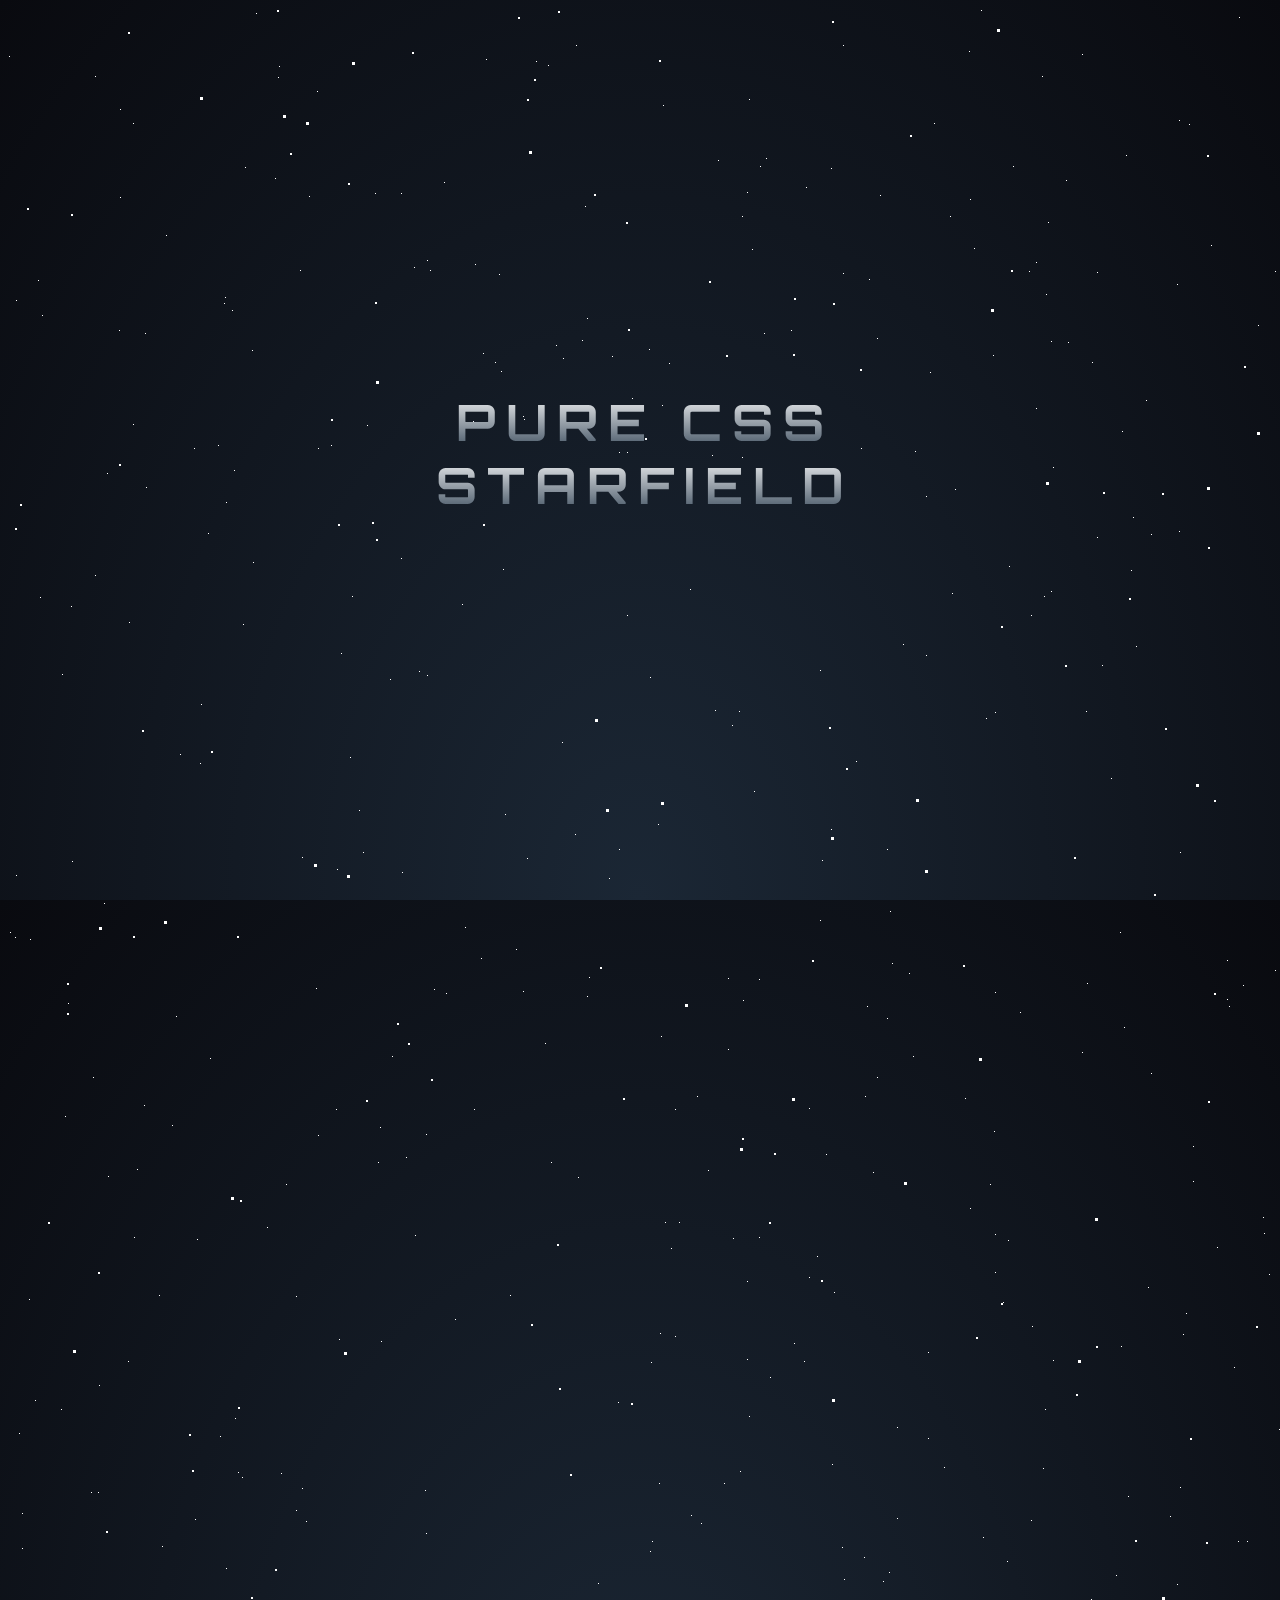
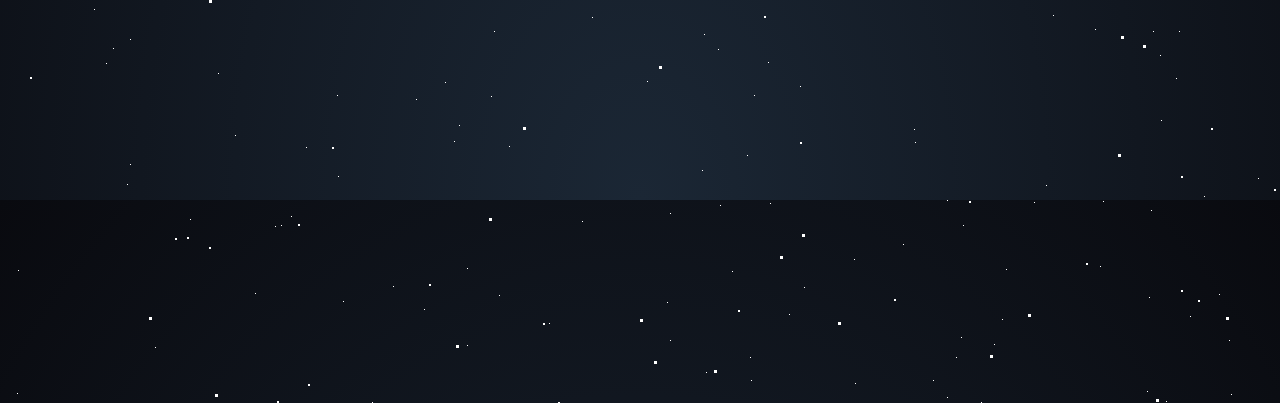
<file: index.html>
<html>
<head>
<link href="https://fonts.googleapis.com/css?family=Orbitron:700" rel="stylesheet" type="text/css">
<link rel="stylesheet" href="space.css">
</head>
<body>
<div id="stars"></div>
<div id="stars2"></div>
<div id="stars3"></div>
<div id="title">
  <span>
    PURE CSS
  </span>
  <br>
  <span>
    STARFIELD
  </span>
</div>
</body>
</html>
</file>
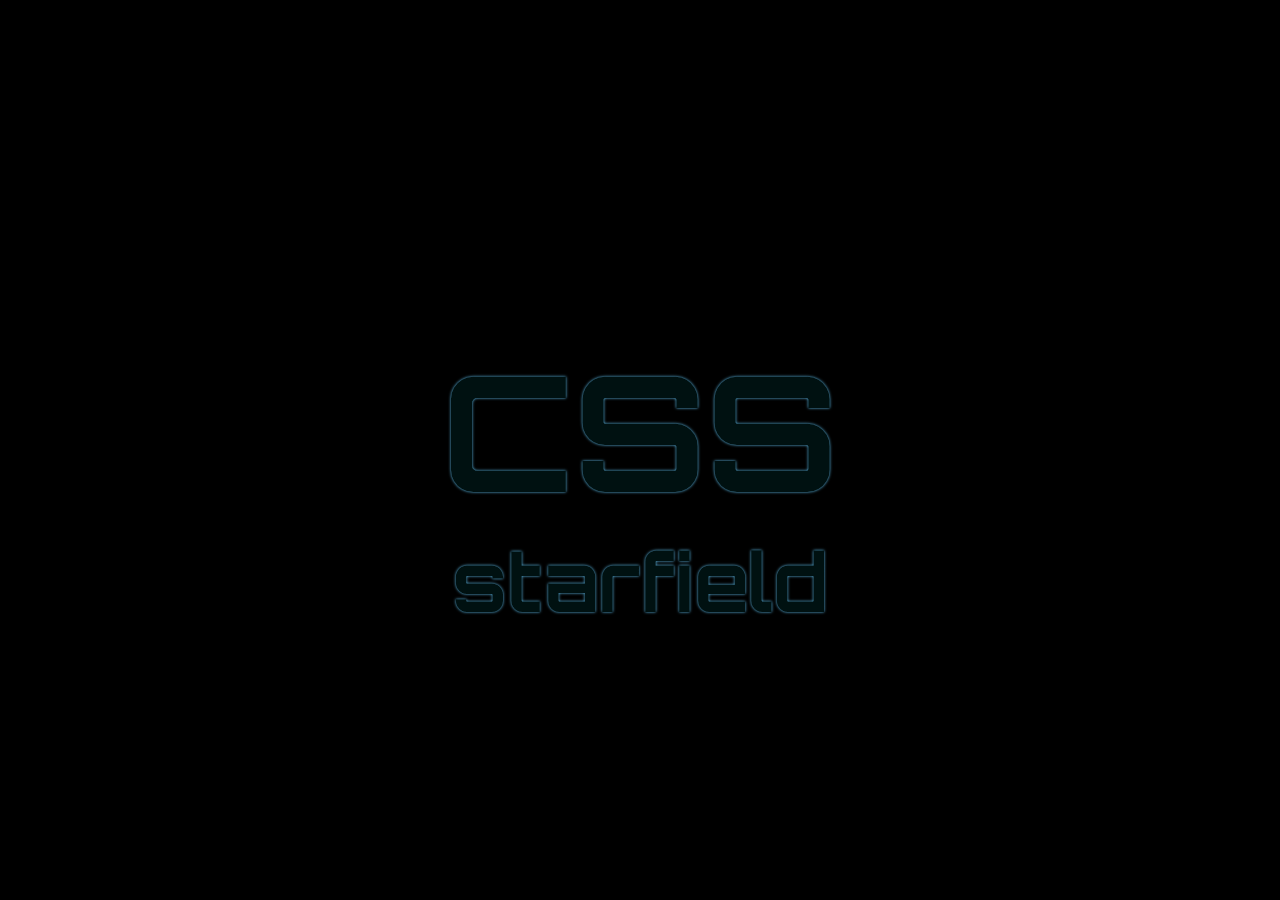
<file: space2.html>
<html>
<head>
<link href="https://fonts.googleapis.com/css?family=Orbitron:700" rel="stylesheet" type="text/css">
<link rel="stylesheet" href="space2.css">
</head>
<body>
<h1>CSS starfield</h1>
<div id="space">
  <div class="stars"></div>
  <div class="stars"></div>
  <div class="stars"></div>
  <div class="stars"></div>
  <div class="stars"></div>
</div>
</body>
</html>
</file>
<file: space.css>
@import url(https://fonts.googleapis.com/css?family=Orbitron:700);
html {
  height: 100%;
  background: radial-gradient(ellipse at bottom, #1b2735 0%, #090a0f 100%);
  overflow: hidden;
}

#stars {
  width: 1px;
  height: 1px;
  background: transparent;
  box-shadow: 122px 1631px #FFF , 1655px 1982px #FFF , 1576px 1081px #FFF , 355px 844px #FFF , 384px 1048px #FFF , 288px 1502px #FFF , 226px 462px #FFF , 1231px 9px #FFF , 1514px 1703px #FFF , 1997px 902px #FFF , 1623px 624px #FFF , 796px 1879px #FFF , 187px 1511px #FFF , 224px 302px #FFF , 682px 581px #FFF , 696px 1626px #FFF , 957px 1090px #FFF , 1858px 333px #FFF , 667px 1328px #FFF , 14px 1540px #FFF , 1558px 797px #FFF , 762px 1795px #FFF , 1754px 725px #FFF , 235px 616px #FFF , 27px 1392px #FFF , 1611px 1063px #FFF , 936px 1459px #FFF , 328px 1101px #FFF , 1221px 998px #FFF , 611px 841px #FFF , 1768px 1565px #FFF , 786px 1335px #FFF , 1819px 242px #FFF , 121px 614px #FFF , 467px 256px #FFF , 1403px 353px #FFF , 1634px 774px #FFF , 654px 397px #FFF , 1438px 194px #FFF , 1638px 507px #FFF , 907px 1734px #FFF , 1731px 201px #FFF , 478px 51px #FFF , 1113px 1338px #FFF , 1418px 1592px #FFF , 419px 667px #FFF , 1374px 812px #FFF , 459px 1937px #FFF , 1687px 637px #FFF , 601px 870px #FFF , 1646px 1269px #FFF , 1185px 1173px #FFF , 1896px 1472px #FFF , 1717px 561px #FFF , 1830px 911px #FFF , 1431px 317px #FFF , 710px 152px #FFF , 1772px 2000px #FFF , 987px 1264px #FFF , 1386px 1495px #FFF , 1985px 737px #FFF , 1171px 523px #FFF , 270px 69px #FFF , 920px 1430px #FFF , 1421px 446px #FFF , 528px 53px #FFF , 1432px 119px #FFF , 1836px 1388px #FFF , 555px 350px #FFF , 1323px 385px #FFF , 86px 1601px #FFF , 10px 1862px #FFF , 1706px 628px #FFF , 1267px 263px #FFF , 857px 1088px #FFF , 975px 1529px #FFF , 1531px 766px #FFF , 367px 185px #FFF , 200px 525px #FFF , 1209px 1239px #FFF , 216px 295px #FFF , 1143px 526px #FFF , 1000px 1232px #FFF , 905px 1048px #FFF , 1079px 975px #FFF , 483px 1688px #FFF , 63px 598px #FFF , 995px 1294px #FFF , 1223px 1986px #FFF , 835px 265px #FFF , 382px 671px #FFF , 662px 1932px #FFF , 1891px 260px #FFF , 120px 1353px #FFF , 158px 227px #FFF , 1272px 318px #FFF , 1001px 558px #FFF , 762px 1369px #FFF , 1525px 249px #FFF , 1340px 1658px #FFF , 136px 1097px #FFF , 796px 1353px #FFF , 1877px 1802px #FFF , 1087px 1621px #FFF , 955px 1817px #FFF , 961px 43px #FFF , 1235px 977px #FFF , 278px 1176px #FFF , 1141px 1889px #FFF , 1171px 1623px #FFF , 1172px 1479px #FFF , 1547px 1367px #FFF , 879px 1010px #FFF , 734px 208px #FFF , 925px 1972px #FFF , 119px 1776px #FFF , 1866px 1062px #FFF , 548px 337px #FFF , 1794px 276px #FFF , 283px 1808px #FFF , 491px 266px #FFF , 122px 1756px #FFF , 1883px 1196px #FFF , 901px 965px #FFF , 1939px 1215px #FFF , 1592px 262px #FFF , 1854px 1769px #FFF , 436px 174px #FFF , 724px 717px #FFF , 834px 1539px #FFF , 515px 983px #FFF , 581px 969px #FFF , 574px 332px #FFF , 1732px 577px #FFF , 1385px 1630px #FFF , 1476px 1765px #FFF , 1219px 991px #FFF , 1370px 1548px #FFF , 999px 1553px #FFF , 918px 647px #FFF , 1929px 1844px #FFF , 1737px 164px #FFF , 1293px 488px #FFF , 1705px 469px #FFF , 419px 252px #FFF , 1359px 667px #FFF , 1432px 988px #FFF , 882px 903px #FFF , 1138px 392px #FFF , 1178px 1305px #FFF , 1272px 813px #FFF , 1923px 1560px #FFF , 1397px 1701px #FFF , 1335px 878px #FFF , 495px 561px #FFF , 741px 91px #FFF , 202px 1050px #FFF , 1012px 1004px #FFF , 1267px 962px #FFF , 1491px 1891px #FFF , 2px 924px #FFF , 570px 1169px #FFF , 1874px 1320px #FFF , 543px 1154px #FFF , 869px 330px #FFF , 99px 465px #FFF , 172px 746px #FFF , 1114px 423px #FFF , 987px 1226px #FFF , 1221px 1932px #FFF , 732px 1463px #FFF , 712px 1797px #FFF , 920px 1344px #FFF , 1278px 1165px #FFF , 869px 1069px #FFF , 1043px 333px #FFF , 953px 1929px #FFF , 861px 271px #FFF , 1495px 663px #FFF , 812px 912px #FFF , 1181px 116px #FFF , 457px 919px #FFF , 1512px 1468px #FFF , 393px 550px #FFF , 308px 980px #FFF , 8px 292px #FFF , 1139px 1983px #FFF , 1677px 300px #FFF , 1255px 1209px #FFF , 973px 2px #FFF , 643px 1354px #FFF , 650px 816px #FFF , 394px 864px #FFF , 1698px 685px #FFF , 373px 1333px #FFF , 323px 437px #FFF , 1005px 158px #FFF , 90px 1484px #FFF , 1518px 687px #FFF , 212px 1428px #FFF , 942px 208px #FFF , 9px 1985px #FFF , 309px 83px #FFF , 408px 1691px #FFF , 734px 449px #FFF , 11px 1425px #FFF , 1744px 1785px #FFF , 218px 1560px #FFF , 1211px 1886px #FFF , 856px 1549px #FFF , 751px 971px #FFF , 720px 970px #FFF , 1045px 1352px #FFF , 1438px 824px #FFF , 1341px 576px #FFF , 426px 981px #FFF , 53px 1401px #FFF , 1650px 1818px #FFF , 85px 1069px #FFF , 466px 1101px #FFF , 619px 607px #FFF , 704px 447px #FFF , 259px 1219px #FFF , 1861px 405px #FFF , 982px 1176px #FFF , 168px 1008px #FFF , 1662px 1389px #FFF , 1621px 1375px #FFF , 1986px 1856px #FFF , 1943px 1532px #FFF , 1143px 1065px #FFF , 1970px 745px #FFF , 1631px 957px #FFF , 1719px 591px #FFF , 1940px 291px #FFF , 694px 1762px #FFF , 1887px 1363px #FFF , 406px 259px #FFF , 1648px 1143px #FFF , 1539px 1513px #FFF , 1837px 329px #FFF , 1726px 1692px #FFF , 1271px 1421px #FFF , 741px 1408px #FFF , 1219px 952px #FFF , 1401px 1399px #FFF , 1626px 795px #FFF , 641px 341px #FFF , 182px 1811px #FFF , 1931px 1507px #FFF , 872px 187px #FFF , 1474px 1987px #FFF , 30px 272px #FFF , 1644px 1504px #FFF , 1749px 986px #FFF , 847px 1975px #FFF , 502px 1287px #FFF , 1691px 848px #FFF , 1865px 1833px #FFF , 1459px 1619px #FFF , 1362px 543px #FFF , 1230px 1533px #FFF , 1301px 662px #FFF , 1078px 703px #FFF , 939px 1792px #FFF , 1778px 981px #FFF , 554px 734px #FFF , 1621px 1696px #FFF , 1944px 1893px #FFF , 735px 992px #FFF , 1343px 1243px #FFF , 895px 1836px #FFF , 1162px 1508px #FFF , 1336px 878px #FFF , 91px 1377px #FFF , 1366px 753px #FFF , 416px 1901px #FFF , 698px 1964px #FFF , 125px 115px #FFF , 577px 198px #FFF , 98px 1655px #FFF , 1021px 263px #FFF , 1614px 1766px #FFF , 1239px 1533px #FFF , 1420px 104px #FFF , 186px 440px #FFF , 1372px 1206px #FFF , 1037px 1401px #FFF , 739px 1273px #FFF , 746px 1687px #FFF , 1900px 1373px #FFF , 1342px 1449px #FFF , 926px 115px #FFF , 1185px 1138px #FFF , 986px 1936px #FFF , 267px 170px #FFF , 64px 853px #FFF , 1306px 25px #FFF , 451px 1717px #FFF , 661px 355px #FFF , 1400px 146px #FFF , 87px 68px #FFF , 1835px 1513px #FFF , 881px 1564px #FFF , 1172px 844px #FFF , 1994px 682px #FFF , 1364px 1472px #FFF , 1089px 529px #FFF , 1525px 481px #FFF , 642px 1543px #FFF , 1560px 927px #FFF , 359px 417px #FFF , 372px 1119px #FFF , 1125px 509px #FFF , 1043px 583px #FFF , 1325px 1712px #FFF , 1386px 841px #FFF , 1860px 1692px #FFF , 508px 941px #FFF , 1497px 1341px #FFF , 1764px 529px #FFF , 112px 189px #FFF , 1682px 920px #FFF , 1035px 1460px #FFF , 1345px 31px #FFF , 1643px 1658px #FFF , 1169px 1576px #FFF , 1485px 604px #FFF , 823px 821px #FFF , 689px 1088px #FFF , 746px 783px #FFF , 671px 1214px #FFF , 237px 159px #FFF , 1637px 1398px #FFF , 83px 1484px #FFF , 1145px 1623px #FFF , 1103px 770px #FFF , 1949px 648px #FFF , 8px 867px #FFF , 1290px 688px #FFF , 447px 1311px #FFF , 1700px 746px #FFF , 659px 1894px #FFF , 579px 310px #FFF , 725px 1230px #FFF , 138px 479px #FFF , 731px 703px #FFF , 978px 710px #FFF , 1143px 1802px #FFF , 590px 1575px #FFF , 1636px 1532px #FFF , 1449px 273px #FFF , 1415px 1595px #FFF , 1036px 588px #FFF , 1153px 1712px #FFF , 335px 1893px #FFF , 292px 262px #FFF , 1819px 1226px #FFF , 574px 1813px #FFF , 1572px 500px #FFF , 1028px 254px #FFF , 707px 702px #FFF , 541px 1915px #FFF , 60px 995px #FFF , 1388px 317px #FFF , 1074px 46px #FFF , 1752px 1946px #FFF , 947px 481px #FFF , 752px 158px #FFF , 1581px 630px #FFF , 1196px 1788px #FFF , 298px 1513px #FFF , 1656px 86px #FFF , 1112px 924px #FFF , 584px 1609px #FFF , 1411px 839px #FFF , 519px 850px #FFF , 1840px 3px #FFF , 1278px 1622px #FFF , 1040px 214px #FFF , 1520px 628px #FFF , 465px 413px #FFF , 1632px 1106px #FFF , 454px 596px #FFF , 1116px 1019px #FFF , 1593px 755px #FFF , 1182px 1908px #FFF , 310px 1127px #FFF , 1925px 1510px #FFF , 739px 184px #FFF , 398px 1149px #FFF , 1759px 316px #FFF , 781px 1906px #FFF , 298px 1739px #FFF , 1171px 112px #FFF , 1832px 998px #FFF , 987px 704px #FFF , 1674px 1478px #FFF , 1250px 1770px #FFF , 1724px 1166px #FFF , 1454px 260px #FFF , 1558px 1877px #FFF , 1330px 275px #FFF , 491px 1887px #FFF , 835px 37px #FFF , 1372px 1249px #FFF , 1120px 1488px #FFF , 1819px 1534px #FFF , 407px 1227px #FFF , 1058px 172px #FFF , 760px 1654px #FFF , 1367px 197px #FFF , 1918px 685px #FFF , 473px 950px #FFF , 756px 325px #FFF , 1865px 1843px #FFF , 1752px 251px #FFF , 438px 985px #FFF , 1280px 1553px #FFF , 798px 179px #FFF , 364px 1994px #FFF , 1342px 338px #FFF , 567px 826px #FFF , 792px 1678px #FFF , 1711px 767px #FFF , 1581px 1563px #FFF , 1095px 1793px #FFF , 516px 411px #FFF , 1074px 1044px #FFF , 1594px 1334px #FFF , 751px 1229px #FFF , 294px 849px #FFF , 907px 443px #FFF , 1370px 908px #FFF , 245px 554px #FFF , 1983px 1367px #FFF , 1084px 354px #FFF , 818px 1146px #FFF , 1368px 766px #FFF , 1128px 638px #FFF , 1917px 531px #FFF , 1060px 334px #FFF , 801px 1269px #FFF , 1510px 860px #FFF , 1094px 657px #FFF , 1829px 1125px #FFF , 105px 1640px #FFF , 244px 342px #FFF , 939px 1989px #FFF , 193px 696px #FFF , 210px 1665px #FFF , 948px 1949px #FFF , 487px 354px #FFF , 1812px 1020px #FFF , 744px 241px #FFF , 1964px 1816px #FFF , 700px 1162px #FFF , 1673px 357px #FFF , 663px 1240px #FFF , 1287px 262px #FFF , 1509px 705px #FFF , 1962px 1426px #FFF , 1034px 68px #FFF , 1743px 296px #FFF , 889px 1510px #FFF , 1387px 1668px #FFF , 1772px 988px #FFF , 267px 1818px #FFF , 227px 1727px #FFF , 301px 188px #FFF , 1292px 660px #FFF , 1296px 1409px #FFF , 129px 1161px #FFF , 1709px 1818px #FFF , 642px 669px #FFF , 1250px 317px #FFF , 1310px 243px #FFF , 1168px 1670px #FFF , 248px 5px #FFF , 112px 101px #FFF , 1788px 959px #FFF , 125px 416px #FFF , 344px 588px #FFF , 273px 1817px #FFF , 126px 1229px #FFF , 1779px 1825px #FFF , 1965px 1496px #FFF , 1723px 843px #FFF , 1347px 1192px #FFF , 1600px 369px #FFF , 111px 322px #FFF , 1742px 1998px #FFF , 783px 322px #FFF , 1568px 657px #FFF , 96px 895px #FFF , 1542px 787px #FFF , 657px 1214px #FFF , 1545px 857px #FFF , 1732px 1907px #FFF , 884px 955px #FFF , 1028px 400px #FFF , 906px 1721px #FFF , 1549px 373px #FFF , 846px 1851px #FFF , 411px 663px #FFF , 7px 929px #FFF , 1781px 1767px #FFF , 739px 1747px #FFF , 1695px 398px #FFF , 437px 1674px #FFF , 1858px 46px #FFF , 1335px 161px #FFF , 247px 1885px #FFF , 1834px 1838px #FFF , 1712px 1656px #FFF , 1024px 1318px #FFF , 422px 262px #FFF , 1795px 901px #FFF , 652px 1325px #FFF , 192px 755px #FFF , 331px 1331px #FFF , 57px 1108px #FFF , 985px 347px #FFF , 1969px 1874px #FFF , 1261px 1266px #FFF , 662px 1805px #FFF , 1428px 1850px #FFF , 859px 998px #FFF , 848px 753px #FFF , 1744px 187px #FFF , 294px 1480px #FFF , 1083px 1591px #FFF , 1750px 1971px #FFF , 1874px 1252px #FFF , 1203px 237px #FFF , 809px 1248px #FFF , 693px 1515px #FFF , 987px 984px #FFF , 624px 390px #FFF , 742px 1949px #FFF , 1664px 1401px #FFF , 1902px 1067px #FFF , 1px 48px #FFF , 1045px 459px #FFF , 217px 289px #FFF , 54px 666px #FFF , 501px 1738px #FFF , 710px 1641px #FFF , 639px 1673px #FFF , 1572px 597px #FFF , 537px 1035px #FFF , 1532px 1882px #FFF , 1567px 1948px #FFF , 814px 852px #FFF , 1601px 1439px #FFF , 812px 662px #FFF , 610px 1394px #FFF , 164px 1117px #FFF , 147px 1939px #FFF , 1711px 1236px #FFF , 801px 1100px #FFF , 41px 1995px #FFF , 1909px 1067px #FFF , 1045px 1607px #FFF , 234px 1469px #FFF , 611px 444px #FFF , 370px 1154px #FFF , 271px 58px #FFF , 865px 1164px #FFF , 1923px 1779px #FFF , 1152px 1647px #FFF , 1615px 862px #FFF , 1560px 1514px #FFF , 879px 841px #FFF , 1175px 1326px #FFF , 330px 1768px #FFF , 288px 1288px #FFF , 329px 1687px #FFF , 579px 988px #FFF , 1431px 300px #FFF , 1707px 1939px #FFF , 655px 97px #FFF , 459px 1860px #FFF , 14px 1505px #FFF , 1783px 1297px #FFF , 651px 1475px #FFF , 1397px 589px #FFF , 1038px 1777px #FFF , 653px 1028px #FFF , 1474px 1018px #FFF , 824px 1456px #FFF , 273px 1465px #FFF , 1620px 131px #FFF , 1226px 1359px #FFF , 1026px 1794px #FFF , 604px 348px #FFF , 1291px 734px #FFF , 1403px 60px #FFF , 1530px 338px #FFF , 1323px 212px #FFF , 418px 1525px #FFF , 619px 444px #FFF , 1534px 520px #FFF , 351px 802px #FFF , 1494px 1954px #FFF , 778px 424px #FFF , 962px 191px #FFF , 1600px 1056px #FFF , 966px 240px #FFF , 986px 1123px #FFF , 154px 1538px #FFF , 1273px 719px #FFF , 1089px 264px #FFF , 1763px 253px #FFF , 1557px 1493px #FFF , 918px 488px #FFF , 1293px 1867px #FFF , 1970px 1491px #FFF , 218px 494px #FFF , 32px 589px #FFF , 1158px 1993px #FFF , 875px 1573px #FFF , 1313px 913px #FFF , 418px 1126px #FFF , 826px 1284px #FFF , 486px 1623px #FFF , 310px 440px #FFF , 922px 364px #FFF , 497px 806px #FFF , 227px 1410px #FFF , 329px 861px #FFF , 1984px 2px #FFF , 1652px 1152px #FFF , 758px 150px #FFF , 515px 408px #FFF , 100px 1168px #FFF , 1672px 559px #FFF , 475px 345px #FFF , 22px 931px #FFF , 1830px 599px #FFF , 342px 749px #FFF , 1793px 1155px #FFF , 716px 1475px #FFF , 739px 1351px #FFF , 1038px 286px #FFF , 667px 1101px #FFF , 1123px 562px #FFF , 1256px 1225px #FFF , 1314px 873px #FFF , 137px 325px #FFF , 743px 1972px #FFF , 151px 1287px #FFF , 87px 567px #FFF , 1118px 147px #FFF , 1108px 1567px #FFF , 1596px 814px #FFF , 944px 585px #FFF , 568px 37px #FFF , 230px 1464px #FFF , 540px 57px #FFF , 683px 1507px #FFF , 210px 437px #FFF , 493px 363px #FFF , 895px 636px #FFF , 1752px 871px #FFF , 994px 1911px #FFF , 1901px 1567px #FFF , 21px 1291px #FFF , 724px 1863px #FFF , 1424px 439px #FFF , 998px 1861px #FFF , 189px 1231px #FFF , 1814px 1185px #FFF , 1023px 607px #FFF , 823px 160px #FFF , 1092px 1858px #FFF , 1724px 434px #FFF , 1690px 1756px #FFF , 644px 1533px #FFF , 1140px 1279px #FFF , 417px 1482px #FFF , 853px 440px #FFF , 720px 1041px #FFF , 1359px 183px #FFF , 889px 1419px #FFF , 836px 1571px #FFF , 1903px 1036px #FFF , 1989px 568px #FFF , 1792px 1866px #FFF , 1023px 1512px #FFF , 962px 1200px #FFF , 393px 185px #FFF , 1531px 1222px #FFF , 1488px 364px #FFF , 446px 1733px #FFF , 1169px 276px #FFF , 1908px 1609px #FFF , 34px 307px #FFF , 333px 645px #FFF , 385px 1878px #FFF;
  animation: animStar 50s linear infinite;
}
#stars:after {
  content: " ";
  position: absolute;
  top: 2000px;
  width: 1px;
  height: 1px;
  background: transparent;
  box-shadow: 122px 1631px #FFF , 1655px 1982px #FFF , 1576px 1081px #FFF , 355px 844px #FFF , 384px 1048px #FFF , 288px 1502px #FFF , 226px 462px #FFF , 1231px 9px #FFF , 1514px 1703px #FFF , 1997px 902px #FFF , 1623px 624px #FFF , 796px 1879px #FFF , 187px 1511px #FFF , 224px 302px #FFF , 682px 581px #FFF , 696px 1626px #FFF , 957px 1090px #FFF , 1858px 333px #FFF , 667px 1328px #FFF , 14px 1540px #FFF , 1558px 797px #FFF , 762px 1795px #FFF , 1754px 725px #FFF , 235px 616px #FFF , 27px 1392px #FFF , 1611px 1063px #FFF , 936px 1459px #FFF , 328px 1101px #FFF , 1221px 998px #FFF , 611px 841px #FFF , 1768px 1565px #FFF , 786px 1335px #FFF , 1819px 242px #FFF , 121px 614px #FFF , 467px 256px #FFF , 1403px 353px #FFF , 1634px 774px #FFF , 654px 397px #FFF , 1438px 194px #FFF , 1638px 507px #FFF , 907px 1734px #FFF , 1731px 201px #FFF , 478px 51px #FFF , 1113px 1338px #FFF , 1418px 1592px #FFF , 419px 667px #FFF , 1374px 812px #FFF , 459px 1937px #FFF , 1687px 637px #FFF , 601px 870px #FFF , 1646px 1269px #FFF , 1185px 1173px #FFF , 1896px 1472px #FFF , 1717px 561px #FFF , 1830px 911px #FFF , 1431px 317px #FFF , 710px 152px #FFF , 1772px 2000px #FFF , 987px 1264px #FFF , 1386px 1495px #FFF , 1985px 737px #FFF , 1171px 523px #FFF , 270px 69px #FFF , 920px 1430px #FFF , 1421px 446px #FFF , 528px 53px #FFF , 1432px 119px #FFF , 1836px 1388px #FFF , 555px 350px #FFF , 1323px 385px #FFF , 86px 1601px #FFF , 10px 1862px #FFF , 1706px 628px #FFF , 1267px 263px #FFF , 857px 1088px #FFF , 975px 1529px #FFF , 1531px 766px #FFF , 367px 185px #FFF , 200px 525px #FFF , 1209px 1239px #FFF , 216px 295px #FFF , 1143px 526px #FFF , 1000px 1232px #FFF , 905px 1048px #FFF , 1079px 975px #FFF , 483px 1688px #FFF , 63px 598px #FFF , 995px 1294px #FFF , 1223px 1986px #FFF , 835px 265px #FFF , 382px 671px #FFF , 662px 1932px #FFF , 1891px 260px #FFF , 120px 1353px #FFF , 158px 227px #FFF , 1272px 318px #FFF , 1001px 558px #FFF , 762px 1369px #FFF , 1525px 249px #FFF , 1340px 1658px #FFF , 136px 1097px #FFF , 796px 1353px #FFF , 1877px 1802px #FFF , 1087px 1621px #FFF , 955px 1817px #FFF , 961px 43px #FFF , 1235px 977px #FFF , 278px 1176px #FFF , 1141px 1889px #FFF , 1171px 1623px #FFF , 1172px 1479px #FFF , 1547px 1367px #FFF , 879px 1010px #FFF , 734px 208px #FFF , 925px 1972px #FFF , 119px 1776px #FFF , 1866px 1062px #FFF , 548px 337px #FFF , 1794px 276px #FFF , 283px 1808px #FFF , 491px 266px #FFF , 122px 1756px #FFF , 1883px 1196px #FFF , 901px 965px #FFF , 1939px 1215px #FFF , 1592px 262px #FFF , 1854px 1769px #FFF , 436px 174px #FFF , 724px 717px #FFF , 834px 1539px #FFF , 515px 983px #FFF , 581px 969px #FFF , 574px 332px #FFF , 1732px 577px #FFF , 1385px 1630px #FFF , 1476px 1765px #FFF , 1219px 991px #FFF , 1370px 1548px #FFF , 999px 1553px #FFF , 918px 647px #FFF , 1929px 1844px #FFF , 1737px 164px #FFF , 1293px 488px #FFF , 1705px 469px #FFF , 419px 252px #FFF , 1359px 667px #FFF , 1432px 988px #FFF , 882px 903px #FFF , 1138px 392px #FFF , 1178px 1305px #FFF , 1272px 813px #FFF , 1923px 1560px #FFF , 1397px 1701px #FFF , 1335px 878px #FFF , 495px 561px #FFF , 741px 91px #FFF , 202px 1050px #FFF , 1012px 1004px #FFF , 1267px 962px #FFF , 1491px 1891px #FFF , 2px 924px #FFF , 570px 1169px #FFF , 1874px 1320px #FFF , 543px 1154px #FFF , 869px 330px #FFF , 99px 465px #FFF , 172px 746px #FFF , 1114px 423px #FFF , 987px 1226px #FFF , 1221px 1932px #FFF , 732px 1463px #FFF , 712px 1797px #FFF , 920px 1344px #FFF , 1278px 1165px #FFF , 869px 1069px #FFF , 1043px 333px #FFF , 953px 1929px #FFF , 861px 271px #FFF , 1495px 663px #FFF , 812px 912px #FFF , 1181px 116px #FFF , 457px 919px #FFF , 1512px 1468px #FFF , 393px 550px #FFF , 308px 980px #FFF , 8px 292px #FFF , 1139px 1983px #FFF , 1677px 300px #FFF , 1255px 1209px #FFF , 973px 2px #FFF , 643px 1354px #FFF , 650px 816px #FFF , 394px 864px #FFF , 1698px 685px #FFF , 373px 1333px #FFF , 323px 437px #FFF , 1005px 158px #FFF , 90px 1484px #FFF , 1518px 687px #FFF , 212px 1428px #FFF , 942px 208px #FFF , 9px 1985px #FFF , 309px 83px #FFF , 408px 1691px #FFF , 734px 449px #FFF , 11px 1425px #FFF , 1744px 1785px #FFF , 218px 1560px #FFF , 1211px 1886px #FFF , 856px 1549px #FFF , 751px 971px #FFF , 720px 970px #FFF , 1045px 1352px #FFF , 1438px 824px #FFF , 1341px 576px #FFF , 426px 981px #FFF , 53px 1401px #FFF , 1650px 1818px #FFF , 85px 1069px #FFF , 466px 1101px #FFF , 619px 607px #FFF , 704px 447px #FFF , 259px 1219px #FFF , 1861px 405px #FFF , 982px 1176px #FFF , 168px 1008px #FFF , 1662px 1389px #FFF , 1621px 1375px #FFF , 1986px 1856px #FFF , 1943px 1532px #FFF , 1143px 1065px #FFF , 1970px 745px #FFF , 1631px 957px #FFF , 1719px 591px #FFF , 1940px 291px #FFF , 694px 1762px #FFF , 1887px 1363px #FFF , 406px 259px #FFF , 1648px 1143px #FFF , 1539px 1513px #FFF , 1837px 329px #FFF , 1726px 1692px #FFF , 1271px 1421px #FFF , 741px 1408px #FFF , 1219px 952px #FFF , 1401px 1399px #FFF , 1626px 795px #FFF , 641px 341px #FFF , 182px 1811px #FFF , 1931px 1507px #FFF , 872px 187px #FFF , 1474px 1987px #FFF , 30px 272px #FFF , 1644px 1504px #FFF , 1749px 986px #FFF , 847px 1975px #FFF , 502px 1287px #FFF , 1691px 848px #FFF , 1865px 1833px #FFF , 1459px 1619px #FFF , 1362px 543px #FFF , 1230px 1533px #FFF , 1301px 662px #FFF , 1078px 703px #FFF , 939px 1792px #FFF , 1778px 981px #FFF , 554px 734px #FFF , 1621px 1696px #FFF , 1944px 1893px #FFF , 735px 992px #FFF , 1343px 1243px #FFF , 895px 1836px #FFF , 1162px 1508px #FFF , 1336px 878px #FFF , 91px 1377px #FFF , 1366px 753px #FFF , 416px 1901px #FFF , 698px 1964px #FFF , 125px 115px #FFF , 577px 198px #FFF , 98px 1655px #FFF , 1021px 263px #FFF , 1614px 1766px #FFF , 1239px 1533px #FFF , 1420px 104px #FFF , 186px 440px #FFF , 1372px 1206px #FFF , 1037px 1401px #FFF , 739px 1273px #FFF , 746px 1687px #FFF , 1900px 1373px #FFF , 1342px 1449px #FFF , 926px 115px #FFF , 1185px 1138px #FFF , 986px 1936px #FFF , 267px 170px #FFF , 64px 853px #FFF , 1306px 25px #FFF , 451px 1717px #FFF , 661px 355px #FFF , 1400px 146px #FFF , 87px 68px #FFF , 1835px 1513px #FFF , 881px 1564px #FFF , 1172px 844px #FFF , 1994px 682px #FFF , 1364px 1472px #FFF , 1089px 529px #FFF , 1525px 481px #FFF , 642px 1543px #FFF , 1560px 927px #FFF , 359px 417px #FFF , 372px 1119px #FFF , 1125px 509px #FFF , 1043px 583px #FFF , 1325px 1712px #FFF , 1386px 841px #FFF , 1860px 1692px #FFF , 508px 941px #FFF , 1497px 1341px #FFF , 1764px 529px #FFF , 112px 189px #FFF , 1682px 920px #FFF , 1035px 1460px #FFF , 1345px 31px #FFF , 1643px 1658px #FFF , 1169px 1576px #FFF , 1485px 604px #FFF , 823px 821px #FFF , 689px 1088px #FFF , 746px 783px #FFF , 671px 1214px #FFF , 237px 159px #FFF , 1637px 1398px #FFF , 83px 1484px #FFF , 1145px 1623px #FFF , 1103px 770px #FFF , 1949px 648px #FFF , 8px 867px #FFF , 1290px 688px #FFF , 447px 1311px #FFF , 1700px 746px #FFF , 659px 1894px #FFF , 579px 310px #FFF , 725px 1230px #FFF , 138px 479px #FFF , 731px 703px #FFF , 978px 710px #FFF , 1143px 1802px #FFF , 590px 1575px #FFF , 1636px 1532px #FFF , 1449px 273px #FFF , 1415px 1595px #FFF , 1036px 588px #FFF , 1153px 1712px #FFF , 335px 1893px #FFF , 292px 262px #FFF , 1819px 1226px #FFF , 574px 1813px #FFF , 1572px 500px #FFF , 1028px 254px #FFF , 707px 702px #FFF , 541px 1915px #FFF , 60px 995px #FFF , 1388px 317px #FFF , 1074px 46px #FFF , 1752px 1946px #FFF , 947px 481px #FFF , 752px 158px #FFF , 1581px 630px #FFF , 1196px 1788px #FFF , 298px 1513px #FFF , 1656px 86px #FFF , 1112px 924px #FFF , 584px 1609px #FFF , 1411px 839px #FFF , 519px 850px #FFF , 1840px 3px #FFF , 1278px 1622px #FFF , 1040px 214px #FFF , 1520px 628px #FFF , 465px 413px #FFF , 1632px 1106px #FFF , 454px 596px #FFF , 1116px 1019px #FFF , 1593px 755px #FFF , 1182px 1908px #FFF , 310px 1127px #FFF , 1925px 1510px #FFF , 739px 184px #FFF , 398px 1149px #FFF , 1759px 316px #FFF , 781px 1906px #FFF , 298px 1739px #FFF , 1171px 112px #FFF , 1832px 998px #FFF , 987px 704px #FFF , 1674px 1478px #FFF , 1250px 1770px #FFF , 1724px 1166px #FFF , 1454px 260px #FFF , 1558px 1877px #FFF , 1330px 275px #FFF , 491px 1887px #FFF , 835px 37px #FFF , 1372px 1249px #FFF , 1120px 1488px #FFF , 1819px 1534px #FFF , 407px 1227px #FFF , 1058px 172px #FFF , 760px 1654px #FFF , 1367px 197px #FFF , 1918px 685px #FFF , 473px 950px #FFF , 756px 325px #FFF , 1865px 1843px #FFF , 1752px 251px #FFF , 438px 985px #FFF , 1280px 1553px #FFF , 798px 179px #FFF , 364px 1994px #FFF , 1342px 338px #FFF , 567px 826px #FFF , 792px 1678px #FFF , 1711px 767px #FFF , 1581px 1563px #FFF , 1095px 1793px #FFF , 516px 411px #FFF , 1074px 1044px #FFF , 1594px 1334px #FFF , 751px 1229px #FFF , 294px 849px #FFF , 907px 443px #FFF , 1370px 908px #FFF , 245px 554px #FFF , 1983px 1367px #FFF , 1084px 354px #FFF , 818px 1146px #FFF , 1368px 766px #FFF , 1128px 638px #FFF , 1917px 531px #FFF , 1060px 334px #FFF , 801px 1269px #FFF , 1510px 860px #FFF , 1094px 657px #FFF , 1829px 1125px #FFF , 105px 1640px #FFF , 244px 342px #FFF , 939px 1989px #FFF , 193px 696px #FFF , 210px 1665px #FFF , 948px 1949px #FFF , 487px 354px #FFF , 1812px 1020px #FFF , 744px 241px #FFF , 1964px 1816px #FFF , 700px 1162px #FFF , 1673px 357px #FFF , 663px 1240px #FFF , 1287px 262px #FFF , 1509px 705px #FFF , 1962px 1426px #FFF , 1034px 68px #FFF , 1743px 296px #FFF , 889px 1510px #FFF , 1387px 1668px #FFF , 1772px 988px #FFF , 267px 1818px #FFF , 227px 1727px #FFF , 301px 188px #FFF , 1292px 660px #FFF , 1296px 1409px #FFF , 129px 1161px #FFF , 1709px 1818px #FFF , 642px 669px #FFF , 1250px 317px #FFF , 1310px 243px #FFF , 1168px 1670px #FFF , 248px 5px #FFF , 112px 101px #FFF , 1788px 959px #FFF , 125px 416px #FFF , 344px 588px #FFF , 273px 1817px #FFF , 126px 1229px #FFF , 1779px 1825px #FFF , 1965px 1496px #FFF , 1723px 843px #FFF , 1347px 1192px #FFF , 1600px 369px #FFF , 111px 322px #FFF , 1742px 1998px #FFF , 783px 322px #FFF , 1568px 657px #FFF , 96px 895px #FFF , 1542px 787px #FFF , 657px 1214px #FFF , 1545px 857px #FFF , 1732px 1907px #FFF , 884px 955px #FFF , 1028px 400px #FFF , 906px 1721px #FFF , 1549px 373px #FFF , 846px 1851px #FFF , 411px 663px #FFF , 7px 929px #FFF , 1781px 1767px #FFF , 739px 1747px #FFF , 1695px 398px #FFF , 437px 1674px #FFF , 1858px 46px #FFF , 1335px 161px #FFF , 247px 1885px #FFF , 1834px 1838px #FFF , 1712px 1656px #FFF , 1024px 1318px #FFF , 422px 262px #FFF , 1795px 901px #FFF , 652px 1325px #FFF , 192px 755px #FFF , 331px 1331px #FFF , 57px 1108px #FFF , 985px 347px #FFF , 1969px 1874px #FFF , 1261px 1266px #FFF , 662px 1805px #FFF , 1428px 1850px #FFF , 859px 998px #FFF , 848px 753px #FFF , 1744px 187px #FFF , 294px 1480px #FFF , 1083px 1591px #FFF , 1750px 1971px #FFF , 1874px 1252px #FFF , 1203px 237px #FFF , 809px 1248px #FFF , 693px 1515px #FFF , 987px 984px #FFF , 624px 390px #FFF , 742px 1949px #FFF , 1664px 1401px #FFF , 1902px 1067px #FFF , 1px 48px #FFF , 1045px 459px #FFF , 217px 289px #FFF , 54px 666px #FFF , 501px 1738px #FFF , 710px 1641px #FFF , 639px 1673px #FFF , 1572px 597px #FFF , 537px 1035px #FFF , 1532px 1882px #FFF , 1567px 1948px #FFF , 814px 852px #FFF , 1601px 1439px #FFF , 812px 662px #FFF , 610px 1394px #FFF , 164px 1117px #FFF , 147px 1939px #FFF , 1711px 1236px #FFF , 801px 1100px #FFF , 41px 1995px #FFF , 1909px 1067px #FFF , 1045px 1607px #FFF , 234px 1469px #FFF , 611px 444px #FFF , 370px 1154px #FFF , 271px 58px #FFF , 865px 1164px #FFF , 1923px 1779px #FFF , 1152px 1647px #FFF , 1615px 862px #FFF , 1560px 1514px #FFF , 879px 841px #FFF , 1175px 1326px #FFF , 330px 1768px #FFF , 288px 1288px #FFF , 329px 1687px #FFF , 579px 988px #FFF , 1431px 300px #FFF , 1707px 1939px #FFF , 655px 97px #FFF , 459px 1860px #FFF , 14px 1505px #FFF , 1783px 1297px #FFF , 651px 1475px #FFF , 1397px 589px #FFF , 1038px 1777px #FFF , 653px 1028px #FFF , 1474px 1018px #FFF , 824px 1456px #FFF , 273px 1465px #FFF , 1620px 131px #FFF , 1226px 1359px #FFF , 1026px 1794px #FFF , 604px 348px #FFF , 1291px 734px #FFF , 1403px 60px #FFF , 1530px 338px #FFF , 1323px 212px #FFF , 418px 1525px #FFF , 619px 444px #FFF , 1534px 520px #FFF , 351px 802px #FFF , 1494px 1954px #FFF , 778px 424px #FFF , 962px 191px #FFF , 1600px 1056px #FFF , 966px 240px #FFF , 986px 1123px #FFF , 154px 1538px #FFF , 1273px 719px #FFF , 1089px 264px #FFF , 1763px 253px #FFF , 1557px 1493px #FFF , 918px 488px #FFF , 1293px 1867px #FFF , 1970px 1491px #FFF , 218px 494px #FFF , 32px 589px #FFF , 1158px 1993px #FFF , 875px 1573px #FFF , 1313px 913px #FFF , 418px 1126px #FFF , 826px 1284px #FFF , 486px 1623px #FFF , 310px 440px #FFF , 922px 364px #FFF , 497px 806px #FFF , 227px 1410px #FFF , 329px 861px #FFF , 1984px 2px #FFF , 1652px 1152px #FFF , 758px 150px #FFF , 515px 408px #FFF , 100px 1168px #FFF , 1672px 559px #FFF , 475px 345px #FFF , 22px 931px #FFF , 1830px 599px #FFF , 342px 749px #FFF , 1793px 1155px #FFF , 716px 1475px #FFF , 739px 1351px #FFF , 1038px 286px #FFF , 667px 1101px #FFF , 1123px 562px #FFF , 1256px 1225px #FFF , 1314px 873px #FFF , 137px 325px #FFF , 743px 1972px #FFF , 151px 1287px #FFF , 87px 567px #FFF , 1118px 147px #FFF , 1108px 1567px #FFF , 1596px 814px #FFF , 944px 585px #FFF , 568px 37px #FFF , 230px 1464px #FFF , 540px 57px #FFF , 683px 1507px #FFF , 210px 437px #FFF , 493px 363px #FFF , 895px 636px #FFF , 1752px 871px #FFF , 994px 1911px #FFF , 1901px 1567px #FFF , 21px 1291px #FFF , 724px 1863px #FFF , 1424px 439px #FFF , 998px 1861px #FFF , 189px 1231px #FFF , 1814px 1185px #FFF , 1023px 607px #FFF , 823px 160px #FFF , 1092px 1858px #FFF , 1724px 434px #FFF , 1690px 1756px #FFF , 644px 1533px #FFF , 1140px 1279px #FFF , 417px 1482px #FFF , 853px 440px #FFF , 720px 1041px #FFF , 1359px 183px #FFF , 889px 1419px #FFF , 836px 1571px #FFF , 1903px 1036px #FFF , 1989px 568px #FFF , 1792px 1866px #FFF , 1023px 1512px #FFF , 962px 1200px #FFF , 393px 185px #FFF , 1531px 1222px #FFF , 1488px 364px #FFF , 446px 1733px #FFF , 1169px 276px #FFF , 1908px 1609px #FFF , 34px 307px #FFF , 333px 645px #FFF , 385px 1878px #FFF;
}

#stars2 {
  width: 2px;
  height: 2px;
  background: transparent;
  box-shadow: 229px 927px #FFF , 1206px 791px #FFF , 535px 1914px #FFF , 98px 1522px #FFF , 786px 289px #FFF , 1198px 1533px #FFF , 838px 759px #FFF , 1291px 1820px #FFF , 1315px 1975px #FFF , 134px 721px #FFF , 549px 1235px #FFF , 389px 1014px #FFF , 961px 1792px #FFF , 550px 2px #FFF , 1660px 1231px #FFF , 324px 1738px #FFF , 1652px 1905px #FFF , 651px 51px #FFF , 1664px 722px #FFF , 1793px 900px #FFF , 1786px 1305px #FFF , 1425px 882px #FFF , 1088px 1337px #FFF , 1700px 606px #FFF , 785px 345px #FFF , 323px 410px #FFF , 300px 1975px #FFF , 1912px 1631px #FFF , 1702px 1925px #FFF , 1579px 925px #FFF , 1946px 1701px #FFF , 63px 205px #FFF , 756px 1607px #FFF , 1274px 1326px #FFF , 1816px 984px #FFF , 1999px 772px #FFF , 1982px 1645px #FFF , 1573px 277px #FFF , 184px 1461px #FFF , 523px 1315px #FFF , 1911px 67px #FFF , 368px 530px #FFF , 1981px 1639px #FFF , 1685px 565px #FFF , 1309px 1158px #FFF , 1248px 1317px #FFF , 1774px 1789px #FFF , 813px 1271px #FFF , 510px 8px #FFF , 718px 346px #FFF , 1343px 27px #FFF , 282px 144px #FFF , 1888px 1917px #FFF , 1891px 479px #FFF , 367px 293px #FFF , 1366px 1977px #FFF , 1682px 241px #FFF , 1298px 721px #FFF , 1847px 677px #FFF , 1539px 1350px #FFF , 526px 70px #FFF , 1078px 1854px #FFF , 1200px 1092px #FFF , 519px 90px #FFF , 1842px 423px #FFF , 852px 360px #FFF , 400px 1034px #FFF , 1825px 1052px #FFF , 1682px 1071px #FFF , 1973px 1632px #FFF , 620px 320px #FFF , 269px 1px #FFF , 404px 43px #FFF , 1715px 1091px #FFF , 1297px 1232px #FFF , 1774px 835px #FFF , 1888px 1939px #FFF , 825px 294px #FFF , 1190px 1891px #FFF , 1412px 1424px #FFF , 1121px 589px #FFF , 902px 126px #FFF , 623px 1394px #FFF , 243px 1588px #FFF , 1535px 1244px #FFF , 125px 927px #FFF , 1416px 1116px #FFF , 1337px 1151px #FFF , 232px 1191px #FFF , 1522px 1229px #FFF , 358px 1091px #FFF , 1305px 295px #FFF , 1206px 984px #FFF , 886px 1890px #FFF , 592px 958px #FFF , 1297px 1765px #FFF , 1902px 759px #FFF , 1388px 1784px #FFF , 1154px 484px #FFF , 1281px 1156px #FFF , 1716px 53px #FFF , 730px 1901px #FFF , 1979px 1517px #FFF , 1203px 1719px #FFF , 1384px 1437px #FFF , 1893px 894px #FFF , 1003px 261px #FFF , 1405px 832px #FFF , 1825px 1023px #FFF , 1456px 729px #FFF , 12px 495px #FFF , 1095px 483px #FFF , 1057px 656px #FFF , 1350px 684px #FFF , 290px 1815px #FFF , 1391px 836px #FFF , 1285px 1850px #FFF , 364px 513px #FFF , 792px 1733px #FFF , 551px 1379px #FFF , 993px 1294px #FFF , 1173px 1767px #FFF , 955px 956px #FFF , 1749px 986px #FFF , 1581px 584px #FFF , 1861px 1589px #FFF , 1831px 1139px #FFF , 1626px 16px #FFF , 615px 1089px #FFF , 824px 12px #FFF , 1813px 1564px #FFF , 1199px 146px #FFF , 1146px 885px #FFF , 330px 515px #FFF , 203px 742px #FFF , 1579px 1579px #FFF , 993px 617px #FFF , 111px 455px #FFF , 90px 1263px #FFF , 1936px 450px #FFF , 761px 1213px #FFF , 1066px 848px #FFF , 7px 519px #FFF , 1650px 356px #FFF , 1068px 1385px #FFF , 421px 1875px #FFF , 1968px 229px #FFF , 475px 515px #FFF , 1335px 1387px #FFF , 423px 1070px #FFF , 734px 1129px #FFF , 1157px 719px #FFF , 1288px 850px #FFF , 120px 23px #FFF , 1127px 1531px #FFF , 1514px 53px #FFF , 1501px 1139px #FFF , 618px 213px #FFF , 701px 272px #FFF , 201px 1838px #FFF , 267px 1560px #FFF , 1550px 356px #FFF , 1182px 1429px #FFF , 1411px 1316px #FFF , 1766px 620px #FFF , 1856px 1111px #FFF , 19px 199px #FFF , 59px 974px #FFF , 1463px 921px #FFF , 1462px 1199px #FFF , 562px 1465px #FFF , 637px 429px #FFF , 1200px 538px #FFF , 230px 1398px #FFF , 22px 1668px #FFF , 586px 185px #FFF , 968px 1328px #FFF , 804px 951px #FFF , 1620px 823px #FFF , 1511px 1804px #FFF , 1883px 933px #FFF , 766px 1144px #FFF , 1285px 522px #FFF , 1236px 357px #FFF , 181px 1425px #FFF , 59px 1004px #FFF , 1782px 1876px #FFF , 1600px 1444px #FFF , 1437px 547px #FFF , 167px 1829px #FFF , 1878px 1154px #FFF , 1647px 1552px #FFF , 821px 718px #FFF , 1773px 1330px #FFF , 40px 1213px #FFF , 1266px 1780px #FFF , 179px 1828px #FFF , 340px 174px #FFF , 1515px 1162px #FFF , 1173px 1881px #FFF;
  animation: animStar 100s linear infinite;
}
#stars2:after {
  content: " ";
  position: absolute;
  top: 2000px;
  width: 2px;
  height: 2px;
  background: transparent;
  box-shadow: 229px 927px #FFF , 1206px 791px #FFF , 535px 1914px #FFF , 98px 1522px #FFF , 786px 289px #FFF , 1198px 1533px #FFF , 838px 759px #FFF , 1291px 1820px #FFF , 1315px 1975px #FFF , 134px 721px #FFF , 549px 1235px #FFF , 389px 1014px #FFF , 961px 1792px #FFF , 550px 2px #FFF , 1660px 1231px #FFF , 324px 1738px #FFF , 1652px 1905px #FFF , 651px 51px #FFF , 1664px 722px #FFF , 1793px 900px #FFF , 1786px 1305px #FFF , 1425px 882px #FFF , 1088px 1337px #FFF , 1700px 606px #FFF , 785px 345px #FFF , 323px 410px #FFF , 300px 1975px #FFF , 1912px 1631px #FFF , 1702px 1925px #FFF , 1579px 925px #FFF , 1946px 1701px #FFF , 63px 205px #FFF , 756px 1607px #FFF , 1274px 1326px #FFF , 1816px 984px #FFF , 1999px 772px #FFF , 1982px 1645px #FFF , 1573px 277px #FFF , 184px 1461px #FFF , 523px 1315px #FFF , 1911px 67px #FFF , 368px 530px #FFF , 1981px 1639px #FFF , 1685px 565px #FFF , 1309px 1158px #FFF , 1248px 1317px #FFF , 1774px 1789px #FFF , 813px 1271px #FFF , 510px 8px #FFF , 718px 346px #FFF , 1343px 27px #FFF , 282px 144px #FFF , 1888px 1917px #FFF , 1891px 479px #FFF , 367px 293px #FFF , 1366px 1977px #FFF , 1682px 241px #FFF , 1298px 721px #FFF , 1847px 677px #FFF , 1539px 1350px #FFF , 526px 70px #FFF , 1078px 1854px #FFF , 1200px 1092px #FFF , 519px 90px #FFF , 1842px 423px #FFF , 852px 360px #FFF , 400px 1034px #FFF , 1825px 1052px #FFF , 1682px 1071px #FFF , 1973px 1632px #FFF , 620px 320px #FFF , 269px 1px #FFF , 404px 43px #FFF , 1715px 1091px #FFF , 1297px 1232px #FFF , 1774px 835px #FFF , 1888px 1939px #FFF , 825px 294px #FFF , 1190px 1891px #FFF , 1412px 1424px #FFF , 1121px 589px #FFF , 902px 126px #FFF , 623px 1394px #FFF , 243px 1588px #FFF , 1535px 1244px #FFF , 125px 927px #FFF , 1416px 1116px #FFF , 1337px 1151px #FFF , 232px 1191px #FFF , 1522px 1229px #FFF , 358px 1091px #FFF , 1305px 295px #FFF , 1206px 984px #FFF , 886px 1890px #FFF , 592px 958px #FFF , 1297px 1765px #FFF , 1902px 759px #FFF , 1388px 1784px #FFF , 1154px 484px #FFF , 1281px 1156px #FFF , 1716px 53px #FFF , 730px 1901px #FFF , 1979px 1517px #FFF , 1203px 1719px #FFF , 1384px 1437px #FFF , 1893px 894px #FFF , 1003px 261px #FFF , 1405px 832px #FFF , 1825px 1023px #FFF , 1456px 729px #FFF , 12px 495px #FFF , 1095px 483px #FFF , 1057px 656px #FFF , 1350px 684px #FFF , 290px 1815px #FFF , 1391px 836px #FFF , 1285px 1850px #FFF , 364px 513px #FFF , 792px 1733px #FFF , 551px 1379px #FFF , 993px 1294px #FFF , 1173px 1767px #FFF , 955px 956px #FFF , 1749px 986px #FFF , 1581px 584px #FFF , 1861px 1589px #FFF , 1831px 1139px #FFF , 1626px 16px #FFF , 615px 1089px #FFF , 824px 12px #FFF , 1813px 1564px #FFF , 1199px 146px #FFF , 1146px 885px #FFF , 330px 515px #FFF , 203px 742px #FFF , 1579px 1579px #FFF , 993px 617px #FFF , 111px 455px #FFF , 90px 1263px #FFF , 1936px 450px #FFF , 761px 1213px #FFF , 1066px 848px #FFF , 7px 519px #FFF , 1650px 356px #FFF , 1068px 1385px #FFF , 421px 1875px #FFF , 1968px 229px #FFF , 475px 515px #FFF , 1335px 1387px #FFF , 423px 1070px #FFF , 734px 1129px #FFF , 1157px 719px #FFF , 1288px 850px #FFF , 120px 23px #FFF , 1127px 1531px #FFF , 1514px 53px #FFF , 1501px 1139px #FFF , 618px 213px #FFF , 701px 272px #FFF , 201px 1838px #FFF , 267px 1560px #FFF , 1550px 356px #FFF , 1182px 1429px #FFF , 1411px 1316px #FFF , 1766px 620px #FFF , 1856px 1111px #FFF , 19px 199px #FFF , 59px 974px #FFF , 1463px 921px #FFF , 1462px 1199px #FFF , 562px 1465px #FFF , 637px 429px #FFF , 1200px 538px #FFF , 230px 1398px #FFF , 22px 1668px #FFF , 586px 185px #FFF , 968px 1328px #FFF , 804px 951px #FFF , 1620px 823px #FFF , 1511px 1804px #FFF , 1883px 933px #FFF , 766px 1144px #FFF , 1285px 522px #FFF , 1236px 357px #FFF , 181px 1425px #FFF , 59px 1004px #FFF , 1782px 1876px #FFF , 1600px 1444px #FFF , 1437px 547px #FFF , 167px 1829px #FFF , 1878px 1154px #FFF , 1647px 1552px #FFF , 821px 718px #FFF , 1773px 1330px #FFF , 40px 1213px #FFF , 1266px 1780px #FFF , 179px 1828px #FFF , 340px 174px #FFF , 1515px 1162px #FFF , 1173px 1881px #FFF;
}

#stars3 {
  width: 3px;
  height: 3px;
  background: transparent;
  box-shadow: 1349px 716px #FFF , 1554px 1677px #FFF , 1395px 1162px #FFF , 1807px 1757px #FFF , 1113px 1625px #FFF , 587px 708px #FFF , 1110px 1743px #FFF , 1432px 1553px #FFF , 1555px 1481px #FFF , 275px 104px #FFF , 306px 853px #FFF , 1794px 1711px #FFF , 1520px 1410px #FFF , 91px 916px #FFF , 1737px 780px #FFF , 1852px 1882px #FFF , 1499px 1083px #FFF , 1786px 462px #FFF , 1756px 1488px #FFF , 192px 86px #FFF , 344px 51px #FFF , 653px 791px #FFF , 1148px 1988px #FFF , 1376px 947px #FFF , 1632px 1925px #FFF , 1285px 718px #FFF , 448px 1934px #FFF , 515px 1716px #FFF , 1544px 1161px #FFF , 1188px 773px #FFF , 1517px 1540px #FFF , 65px 1339px #FFF , 201px 1589px #FFF , 772px 1845px #FFF , 1933px 332px #FFF , 1606px 1262px #FFF , 223px 1186px #FFF , 521px 140px #FFF , 983px 298px #FFF , 1861px 98px #FFF , 1893px 1977px #FFF , 1038px 471px #FFF , 1540px 1079px #FFF , 677px 993px #FFF , 598px 798px #FFF , 794px 1823px #FFF , 1412px 151px #FFF , 1774px 39px #FFF , 989px 18px #FFF , 1087px 1207px #FFF , 207px 1983px #FFF , 1338px 1329px #FFF , 824px 1388px #FFF , 336px 1341px #FFF , 481px 1807px #FFF , 1562px 1895px #FFF , 632px 1908px #FFF , 732px 1137px #FFF , 141px 1906px #FFF , 1941px 752px #FFF , 830px 1911px #FFF , 1996px 972px #FFF , 1464px 1436px #FFF , 1020px 1903px #FFF , 1249px 421px #FFF , 982px 1944px #FFF , 646px 1950px #FFF , 1880px 1050px #FFF , 908px 788px #FFF , 1860px 1748px #FFF , 368px 370px #FFF , 1691px 584px #FFF , 1692px 1460px #FFF , 1572px 116px #FFF , 1819px 1124px #FFF , 917px 859px #FFF , 823px 826px #FFF , 896px 1171px #FFF , 1924px 1902px #FFF , 339px 864px #FFF , 1154px 1586px #FFF , 156px 910px #FFF , 1487px 562px #FFF , 1279px 1201px #FFF , 1218px 1906px #FFF , 1285px 1534px #FFF , 1693px 935px #FFF , 651px 1655px #FFF , 1437px 1267px #FFF , 1199px 476px #FFF , 1798px 1877px #FFF , 1135px 1634px #FFF , 1868px 1259px #FFF , 971px 1047px #FFF , 1653px 1723px #FFF , 784px 1087px #FFF , 706px 1959px #FFF , 1070px 1349px #FFF , 298px 111px #FFF , 1697px 1106px #FFF;
  animation: animStar 150s linear infinite;
}
#stars3:after {
  content: " ";
  position: absolute;
  top: 2000px;
  width: 3px;
  height: 3px;
  background: transparent;
  box-shadow: 1349px 716px #FFF , 1554px 1677px #FFF , 1395px 1162px #FFF , 1807px 1757px #FFF , 1113px 1625px #FFF , 587px 708px #FFF , 1110px 1743px #FFF , 1432px 1553px #FFF , 1555px 1481px #FFF , 275px 104px #FFF , 306px 853px #FFF , 1794px 1711px #FFF , 1520px 1410px #FFF , 91px 916px #FFF , 1737px 780px #FFF , 1852px 1882px #FFF , 1499px 1083px #FFF , 1786px 462px #FFF , 1756px 1488px #FFF , 192px 86px #FFF , 344px 51px #FFF , 653px 791px #FFF , 1148px 1988px #FFF , 1376px 947px #FFF , 1632px 1925px #FFF , 1285px 718px #FFF , 448px 1934px #FFF , 515px 1716px #FFF , 1544px 1161px #FFF , 1188px 773px #FFF , 1517px 1540px #FFF , 65px 1339px #FFF , 201px 1589px #FFF , 772px 1845px #FFF , 1933px 332px #FFF , 1606px 1262px #FFF , 223px 1186px #FFF , 521px 140px #FFF , 983px 298px #FFF , 1861px 98px #FFF , 1893px 1977px #FFF , 1038px 471px #FFF , 1540px 1079px #FFF , 677px 993px #FFF , 598px 798px #FFF , 794px 1823px #FFF , 1412px 151px #FFF , 1774px 39px #FFF , 989px 18px #FFF , 1087px 1207px #FFF , 207px 1983px #FFF , 1338px 1329px #FFF , 824px 1388px #FFF , 336px 1341px #FFF , 481px 1807px #FFF , 1562px 1895px #FFF , 632px 1908px #FFF , 732px 1137px #FFF , 141px 1906px #FFF , 1941px 752px #FFF , 830px 1911px #FFF , 1996px 972px #FFF , 1464px 1436px #FFF , 1020px 1903px #FFF , 1249px 421px #FFF , 982px 1944px #FFF , 646px 1950px #FFF , 1880px 1050px #FFF , 908px 788px #FFF , 1860px 1748px #FFF , 368px 370px #FFF , 1691px 584px #FFF , 1692px 1460px #FFF , 1572px 116px #FFF , 1819px 1124px #FFF , 917px 859px #FFF , 823px 826px #FFF , 896px 1171px #FFF , 1924px 1902px #FFF , 339px 864px #FFF , 1154px 1586px #FFF , 156px 910px #FFF , 1487px 562px #FFF , 1279px 1201px #FFF , 1218px 1906px #FFF , 1285px 1534px #FFF , 1693px 935px #FFF , 651px 1655px #FFF , 1437px 1267px #FFF , 1199px 476px #FFF , 1798px 1877px #FFF , 1135px 1634px #FFF , 1868px 1259px #FFF , 971px 1047px #FFF , 1653px 1723px #FFF , 784px 1087px #FFF , 706px 1959px #FFF , 1070px 1349px #FFF , 298px 111px #FFF , 1697px 1106px #FFF;
}

#title {
  position: absolute;
  top: 50%;
  left: 0;
  right: 0;
  color: #FFF;
  text-align: center;
  font-family: "orbitron", sans-serif;
  font-weight: 700;
  font-size: 50px;
  letter-spacing: 10px;
  margin-top: -60px;
  padding-left: 10px;
}
#title span {
  background: -webkit-linear-gradient(white, #38495a);
  -webkit-background-clip: text;
  -webkit-text-fill-color: transparent;
  background-clip: text;
}

@keyframes animStar {
  from {
    transform: translateY(-2000px);
  }
  to {
    transform: translateY(0px);
  }
}
 /*  TODO - change the box shadows for clearer effects  */
</file>
<file: space2.css>
@import url(https://fonts.googleapis.com/css?family=Orbitron:700);

/* Stars 
------------------------------------- */

#space, .stars {
  overflow: hidden;
  position: absolute;
  top: 0;
  bottom: 0;
  left: 0;
  right: 0;
}

.stars {
  background-image: 
    radial-gradient(2px 2px at 20px 30px, #eee, rgba(0,0,0,0)),
    radial-gradient(2px 2px at 40px 70px, #fff, rgba(0,0,0,0)),
    radial-gradient(2px 2px at 50px 160px, #ddd, rgba(0,0,0,0)),
    radial-gradient(2px 2px at 90px 40px, #fff, rgba(0,0,0,0)),
    radial-gradient(2px 2px at 130px 80px, #fff, rgba(0,0,0,0)),
    radial-gradient(2px 2px at 160px 120px, #ddd, rgba(0,0,0,0));
  background-repeat: repeat;
  background-size: 200px 200px;
  animation: zoom 5s infinite;
  opacity: 0;
}

.stars:nth-child(1) {
  background-position: 50% 50%;
  animation-delay: 0s;
}
.stars:nth-child(2) {
  background-position: 20% 60%;
  animation-delay: 1s;
}
.stars:nth-child(3) {
  background-position: -20% -30%;
  animation-delay: 2s;
}
.stars:nth-child(4) {
  background-position: 40% -80%;
  animation-delay: 3s;
}
.stars:nth-child(5) {
  background-position: -20% 30%;
  animation-delay: 4s;
}

@keyframes zoom {
  0% {
    opacity: 0;
    transform: scale(0.5);
    animation-timing-function: ease-in;
  } 
  85% {
    opacity: 1;
    transform: scale(2.8);
    animation-timing-function: linear;
  }
  100% {
    opacity: 0;
    transform: scale(3.5);
  }
}

/* Demo syles 
------------------------------------- */

body {
  background: #000;
  font-family: 'Orbitron', sans-serif;
}

h1 {
  position: absolute;
  z-index: 1;
  top: 50%;
  left: 50%;
  margin: -1.5em -2.5em;
  width: 5em;
  color: #011;
  font-size: 5em;
  text-align: center;
  text-shadow: 0 0 3px #6cf;
}
h1:first-line {
  font-size: 200%;
}
</file>
